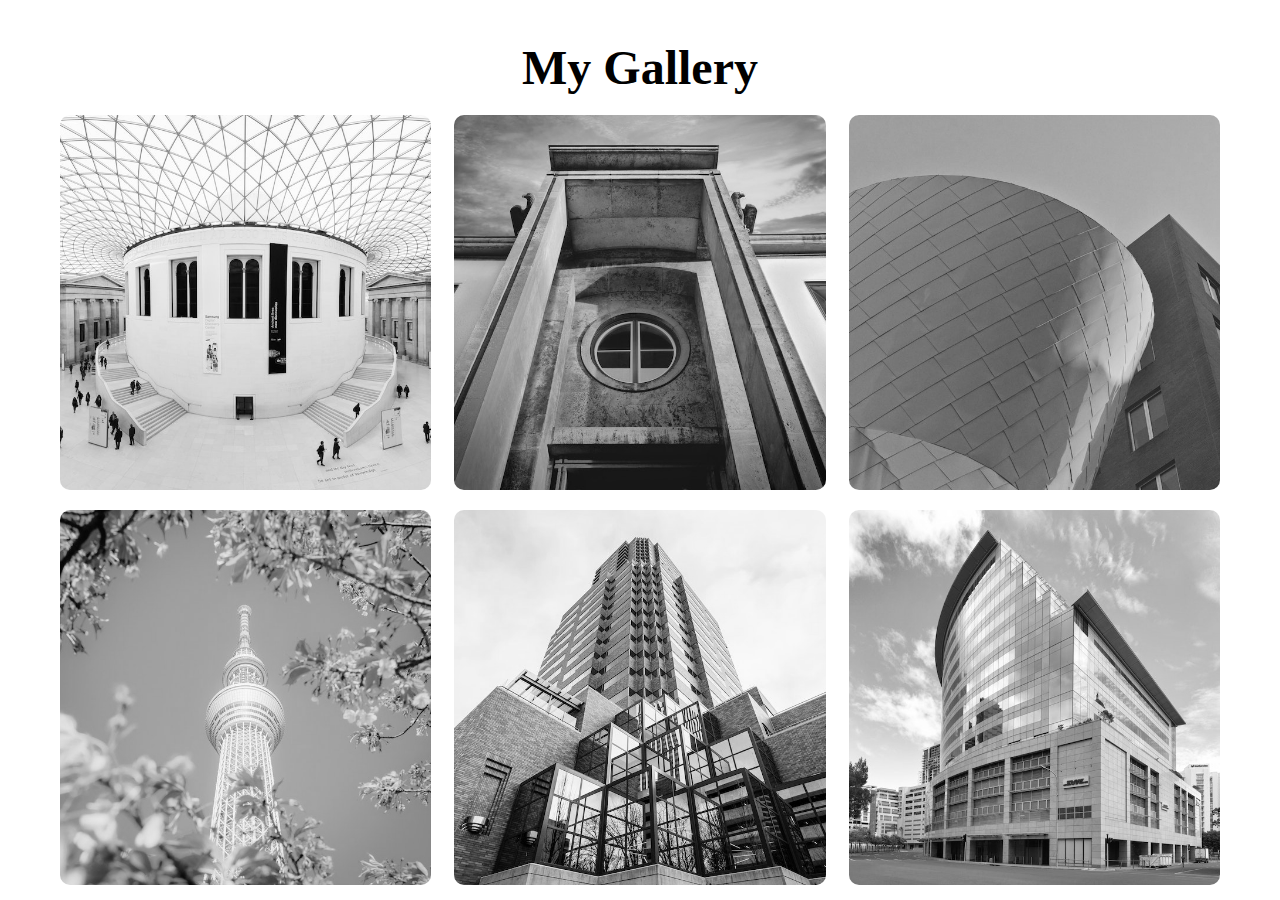
<file: 06.imageGallery 2/index.html>
<!DOCTYPE html>
<html lang="en">
<head>
  <meta charset="UTF-8">
  <meta http-equiv="X-UA-Compatible" content="IE=edge">
  <meta name="viewport" content="width=device-width, initial-scale=1.0">
  <title>Image Gallery</title>
  <link rel="stylesheet" href="styles.css">
</head>
<body>
  <div id="wrapper">

    <div class="container">
      <h1>My Gallery</h1>
      
      <div class="gallery">
        
        <figure class="card">
          <img src="assets/image1.jpg" alt="">
          <figcaption>image1</figcaption>
        </figure>
        <figure class="card">
          <img src="assets/image2.jpeg" alt="">
          <figcaption>image2</figcaption>
        </figure>
        <figure class="card">
          <img src="assets/image3.jpeg" alt="">
          <figcaption>image3</figcaption>
        </figure>
        <figure class="card">
          <img src="assets/image4.jpeg" alt="">
          <figcaption>image4</figcaption>
        </figure>
        <figure class="card">
          <img src="assets/image5.jpeg" alt="">
          <figcaption>image5</figcaption>
        </figure>
        <figure class="card">
          <img src="assets/image6.jpeg" alt="">
          <figcaption>image6</figcaption>
        </figure>
        <figure class="card">
          <img src="assets/image7.jpeg" alt="">
          <figcaption>image7</figcaption>
        </figure>
        <figure class="card">
          <img src="assets/image8.jpeg" alt="">
          <figcaption>image8</figcaption>
        </figure>
        <figure class="card">
          <img src="assets/image9.jpeg" alt="">
          <figcaption>image9</figcaption>
        </figure>
      </div>
    </div>

  
  </div>
</body>
</html>
</file>
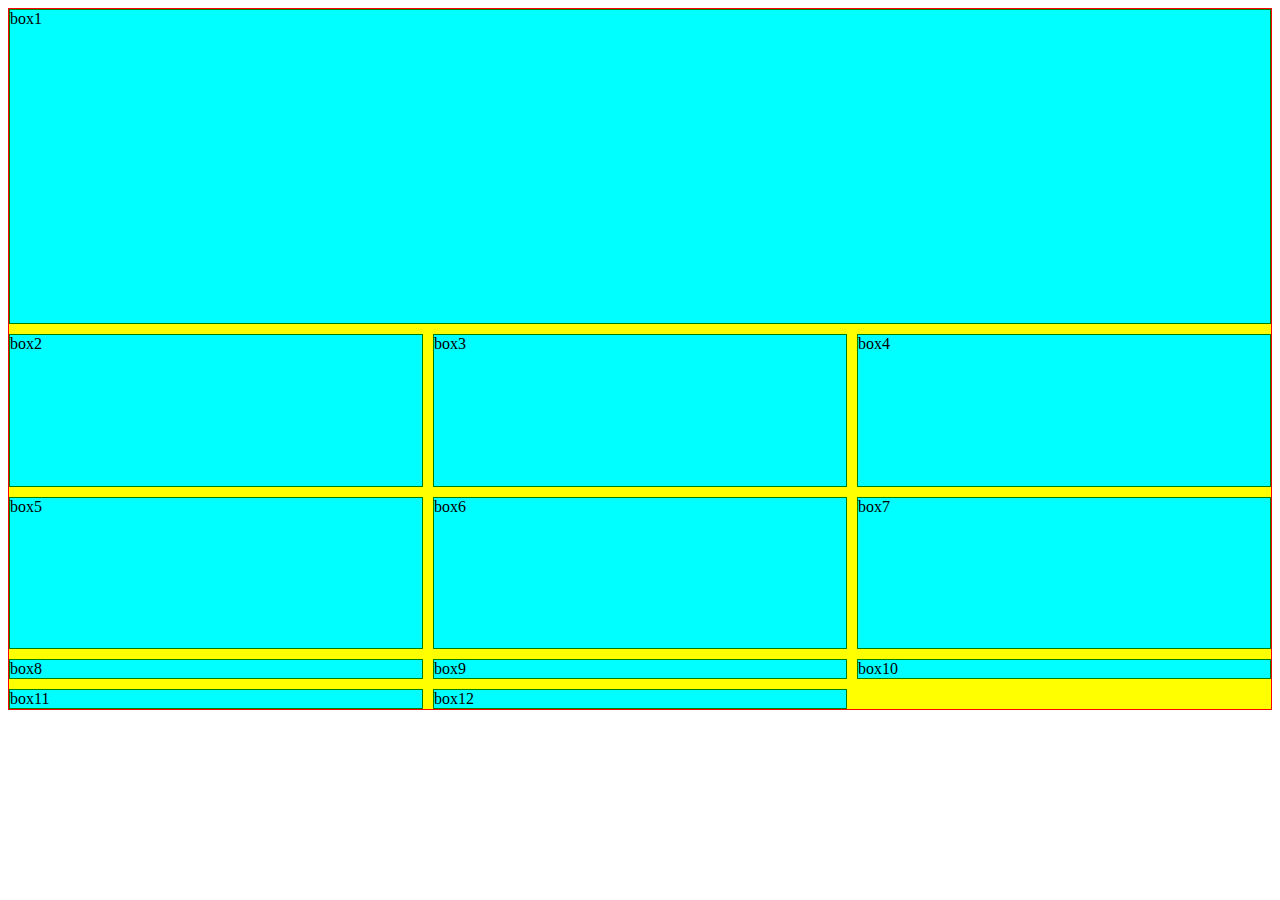
<file: 08.AnR Class1/index.html>
<!DOCTYPE html>
<html lang="en">
<head>
    <meta charset="UTF-8">
    <meta http-equiv="X-UA-Compatible" content="IE=edge">
    <meta name="viewport" content="width=device-width, initial-scale=1.0">
    <title>GRIDS</title>
    <link rel="stylesheet" href="styles.css">
</head>
<body>
    <div class="container">
        <div class="box" id="box1">box1</div>
        <div class="box">box2</div>
        <div class="box">box3</div>
        <div class="box">box4</div>
        <div class="box">box5</div>
        <div class="box">box6</div>
        <div class="box">box7</div>
        <div class="box">box8</div>
        <div class="box">box9</div>
        <div class="box">box10</div>
        <div class="box">box11</div>
        <div class="box">box12</div>
    </div>
</body>
</html>
</file>
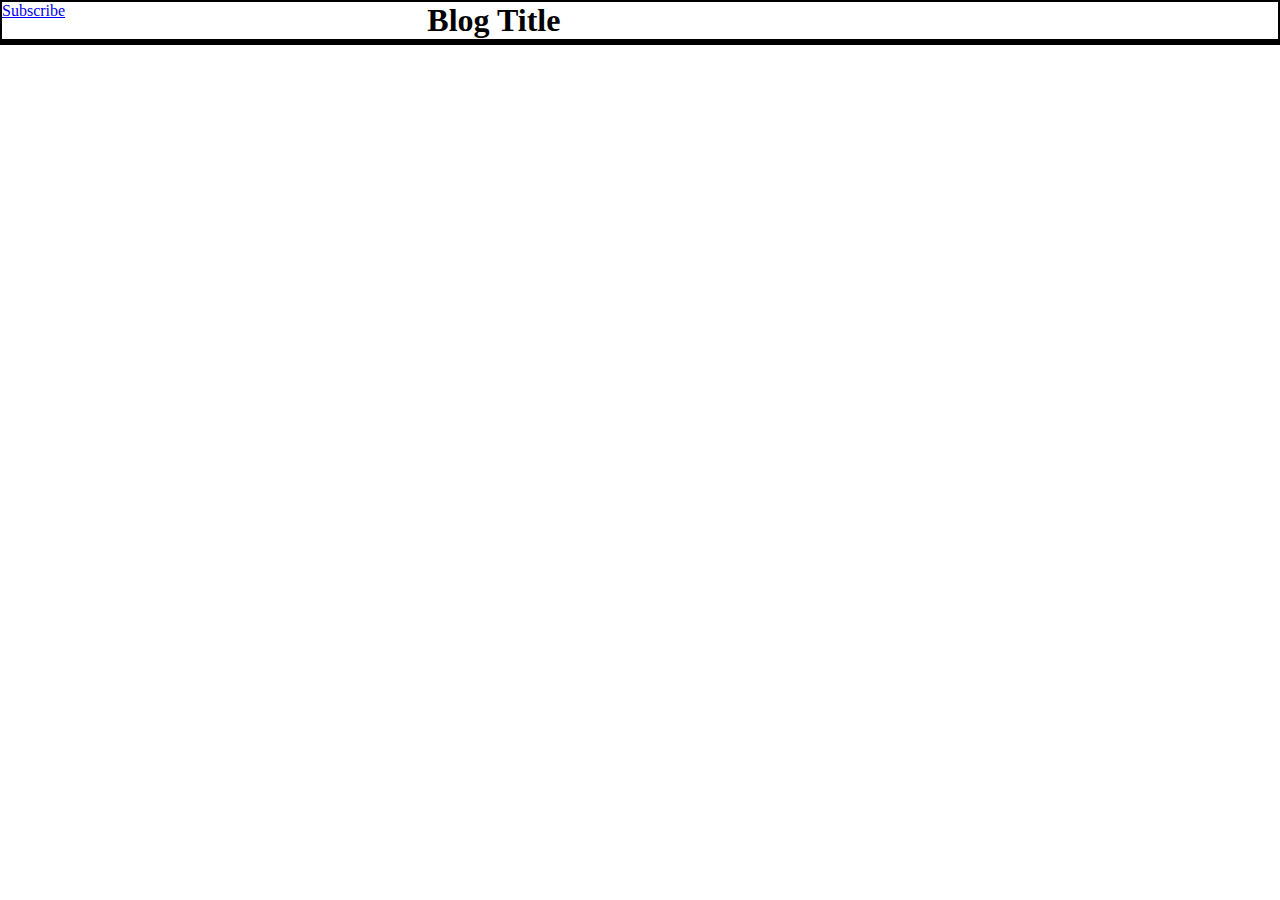
<file: blog/index.html>
<!DOCTYPE html>
<html lang="en">
  <head>
    <meta charset="UTF-8" />
    <meta name="viewport" content="width=device-width, initial-scale=1.0" />
    <title>Blog</title>
    <link rel="stylesheet" href="style.css" />
    <link rel="icon" href="favicon.ico" type="image/x-icon">
  </head>
  <body>
    <div class="wrapper">
      <header>
        <a href="#">Subscribe</a>
          <h1>Blog Title</h1>
          <!-- <img src="search.ico" alt=""> -->
      </header>
      <div class="container">
        <blog class="bolg1"></blog>
        <blog class="bolg2"></blog>
        <blog class="bolg3"></blog>
        <blog class="bolg4"></blog>
      </div>
    </div>
    
  </body>
</html>
</file>
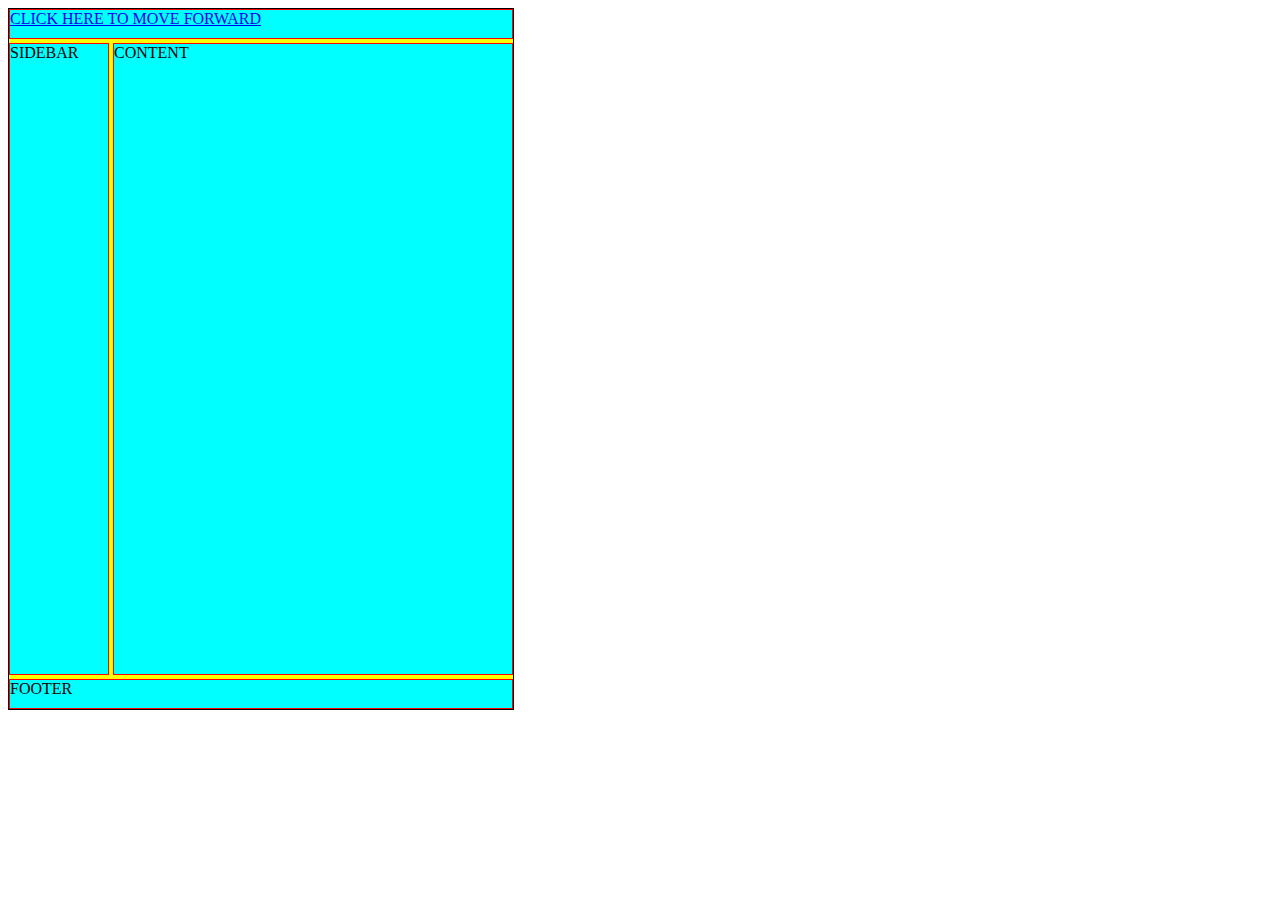
<file: 08.AnR Class1/blogWebsite/index.html>
<!DOCTYPE html>
<html lang="en">
<head>
    <meta charset="UTF-8">
    <meta http-equiv="X-UA-Compatible" content="IE=edge">
    <meta name="viewport" content="width=device-width, initial-scale=1.0">
    <title>BLOG WEBSITE</title>
    <link rel="stylesheet" href="styles.css">
</head>
<body>
    <div class="container">
        <div class="box" id="header">
            <a href="post.html">CLICK HERE TO MOVE FORWARD</a>
        </div>
        <div class="box" id="sidebar">SIDEBAR</div>
        <div class="box" id="content">CONTENT</div>
        <div class="box" id="footer">FOOTER</div>
    </div>
</body>
</html>
</file>
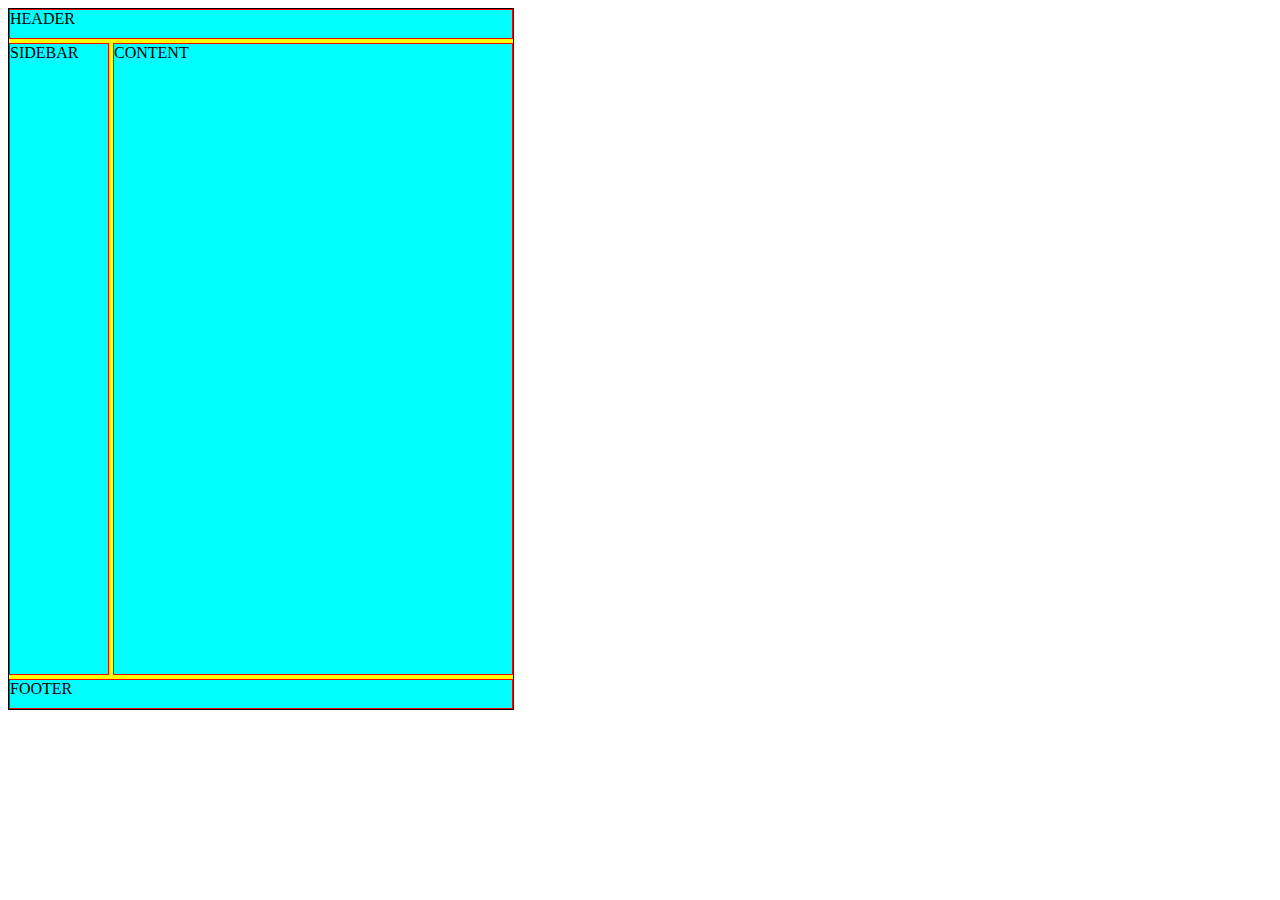
<file: 08.AnR Class1/mediaQueries/index.html>
<!DOCTYPE html>
<html lang="en">
<head>
    <meta charset="UTF-8">
    <meta http-equiv="X-UA-Compatible" content="IE=edge">
    <meta name="viewport" content="width=device-width, initial-scale=1.0">
    <title>BLOG WEBSITE</title>
    <link rel="stylesheet" href="styles.css">
</head>
<body>
    <div class="container">
        <div class="box" id="header">HEADER</div>
        <div class="box" id="sidebar">SIDEBAR</div>
        <div class="box" id="content">CONTENT</div>
        <div class="box" id="footer">FOOTER</div>
    </div>
</body>
</html>
</file>
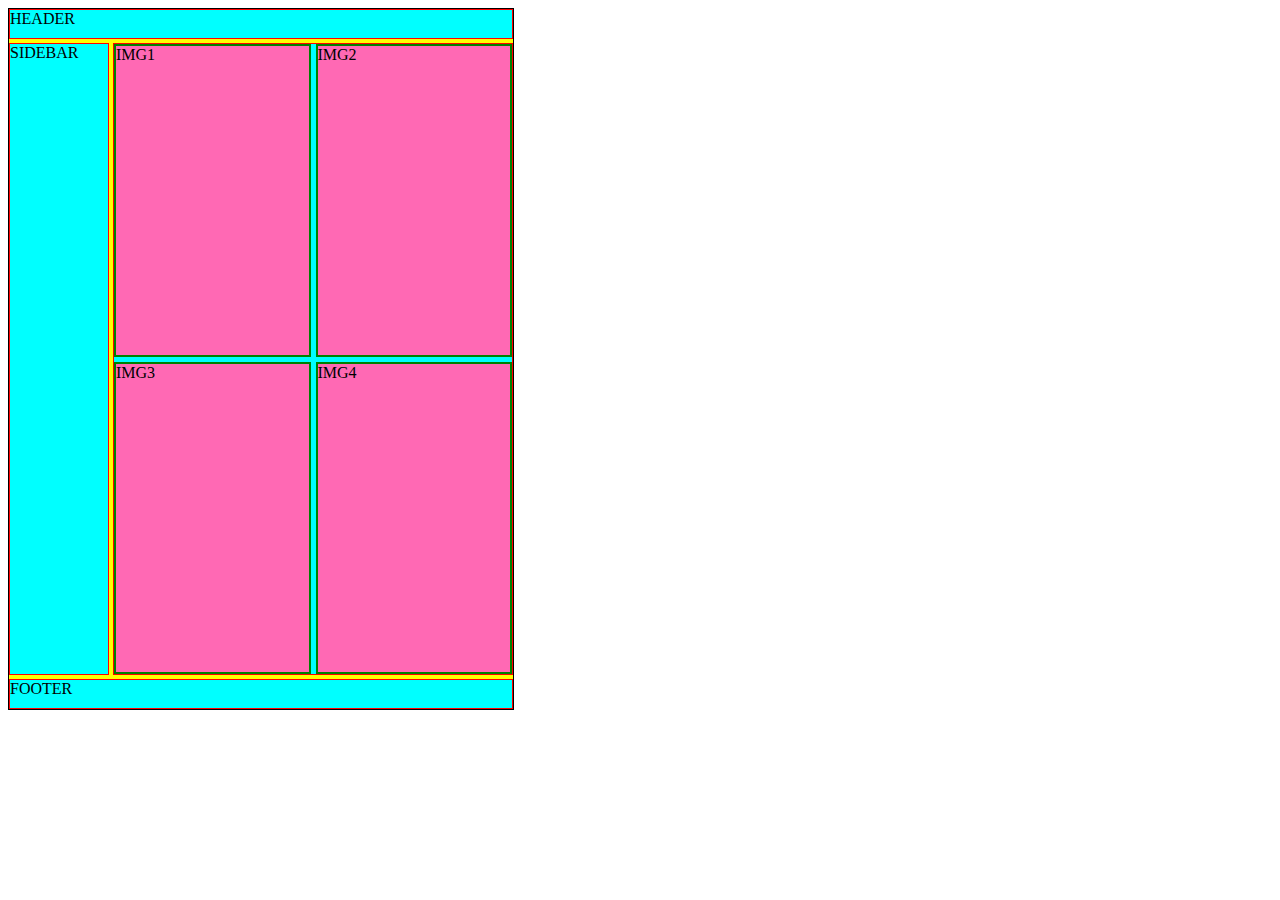
<file: 08.AnR Class1/nestedgrids/index.html>
<!DOCTYPE html>
<html lang="en">
<head>
    <meta charset="UTF-8">
    <meta http-equiv="X-UA-Compatible" content="IE=edge">
    <meta name="viewport" content="width=device-width, initial-scale=1.0">
    <title>Nested Grids</title>
    <link rel="stylesheet" href="styles.css">
</head>
<body>
    <div class="container">
        <div class="box" id="header">HEADER</div>
        <div class="box" id="sidebar">SIDEBAR</div>
        <div class="box" id="content">
            
            <div class="childgrid">
                <div class="element">IMG1</div>
                <div class="element">IMG2</div>
                <div class="element">IMG3</div>
                <div class="element">IMG4</div>
            </div>

        </div>
        <div class="box" id="footer">FOOTER</div>
    </div>
</body>
</html>
</file>
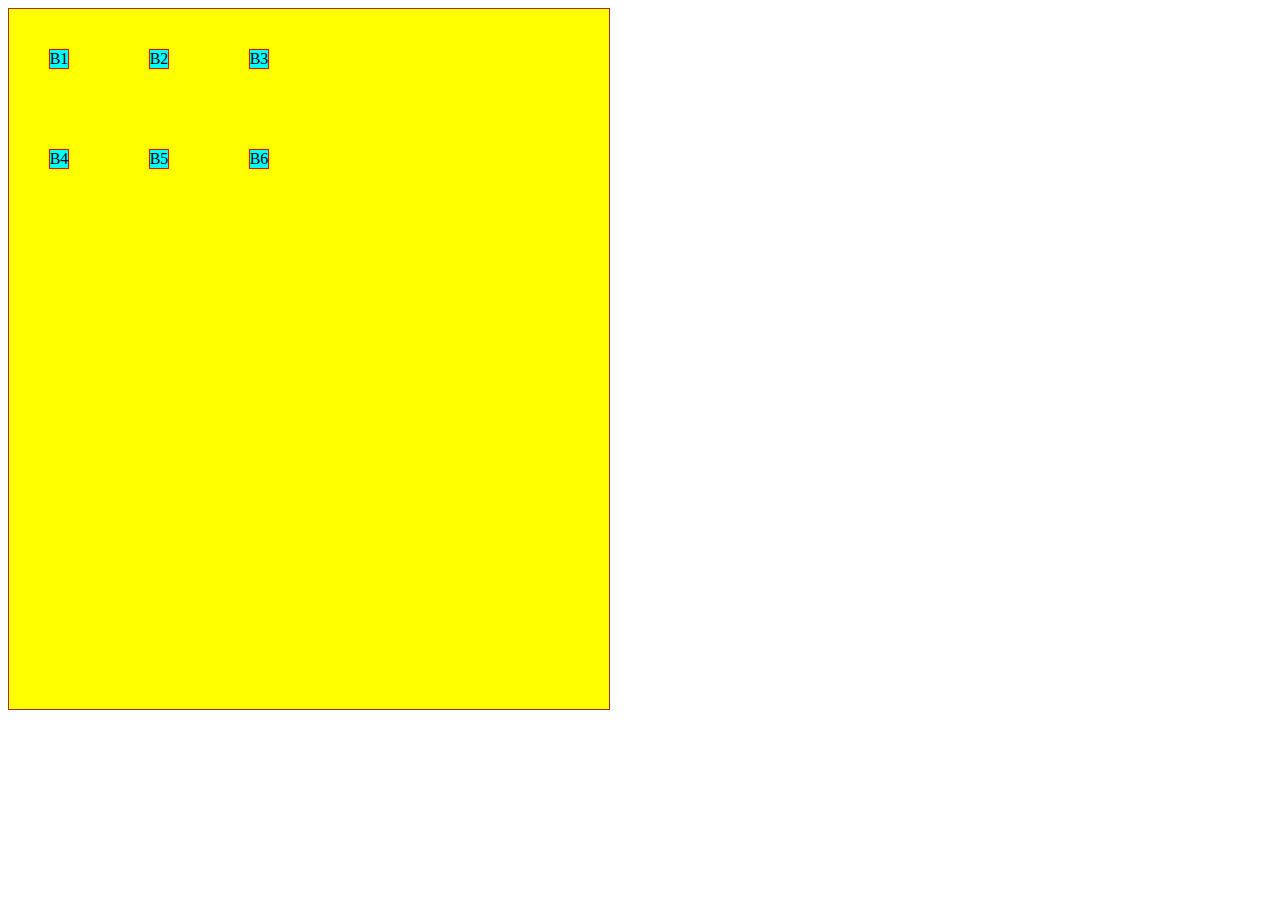
<file: 08.AnR Class1/properties/index.html>
<!DOCTYPE html>
<html lang="en">
<head>
    <meta charset="UTF-8">
    <meta http-equiv="X-UA-Compatible" content="IE=edge">
    <meta name="viewport" content="width=device-width, initial-scale=1.0">
    <title>Properties</title>
    <link rel="stylesheet" href="styles.css">
</head>
<body>
    <div class="container">
        <div class="box" id="box1">B1</div>
        <div class="box">B2</div>
        <div class="box">B3</div>
        <div class="box">B4</div>
        <div class="box">B5</div>
        <div class="box">B6</div>
    </div>
</body>
</html>
</file>
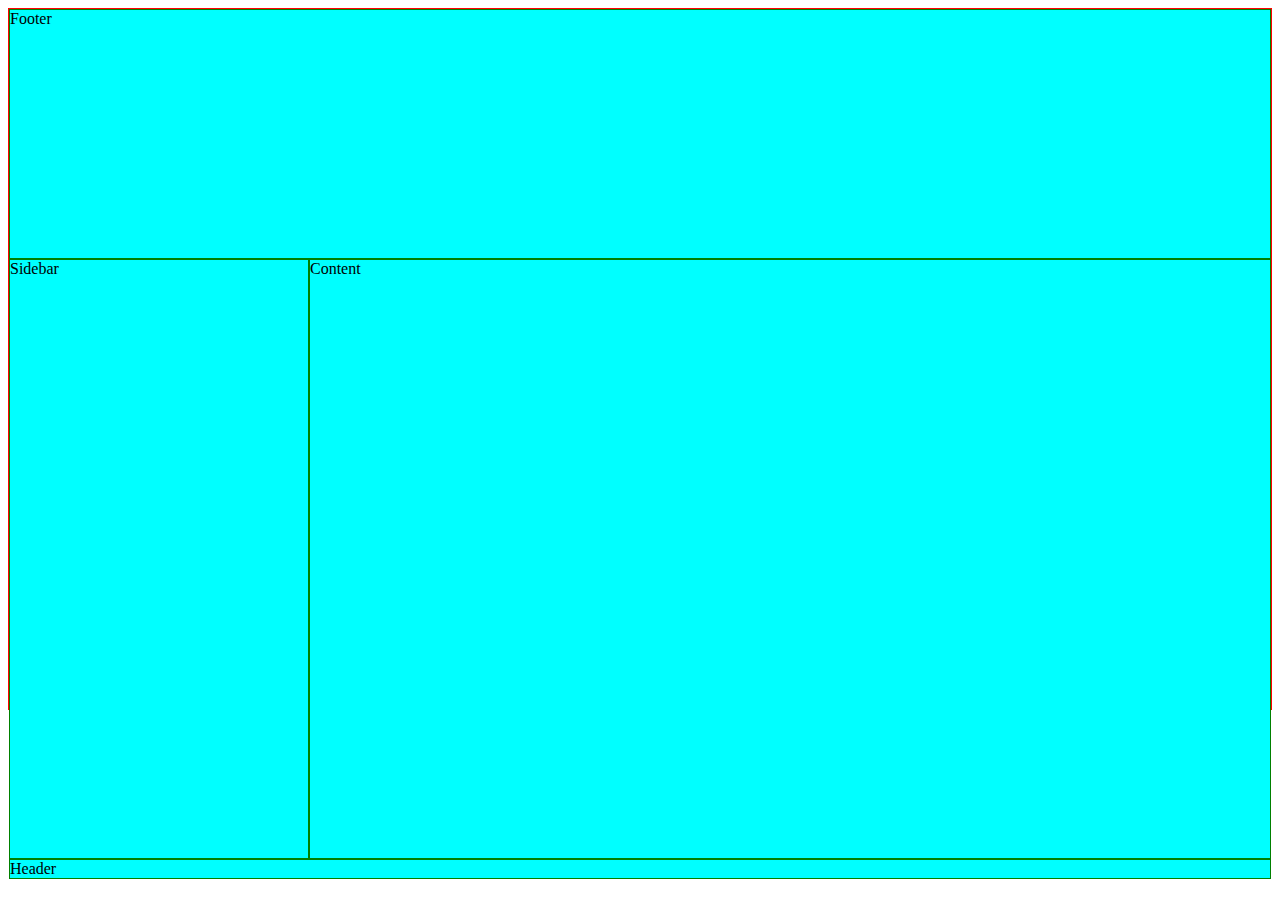
<file: 08.AnR Class1/templateArea/index.html>
<!DOCTYPE html>
<html lang="en">
<head>
    <meta charset="UTF-8">
    <meta http-equiv="X-UA-Compatible" content="IE=edge">
    <meta name="viewport" content="width=device-width, initial-scale=1.0">
    <title>GRID TEMPLATE AREA</title>
    <link rel="stylesheet" href="styles.css">
</head>
<body>
    
    <div class="container">

        <div class="box" id="header">Header</div>
        <div class="box" id="sidebar">Sidebar</div>
        <div class="box" id="content">Content</div>
        <div class="box" id="footer">Footer</div>

    </div>


</body>
</html>
</file>
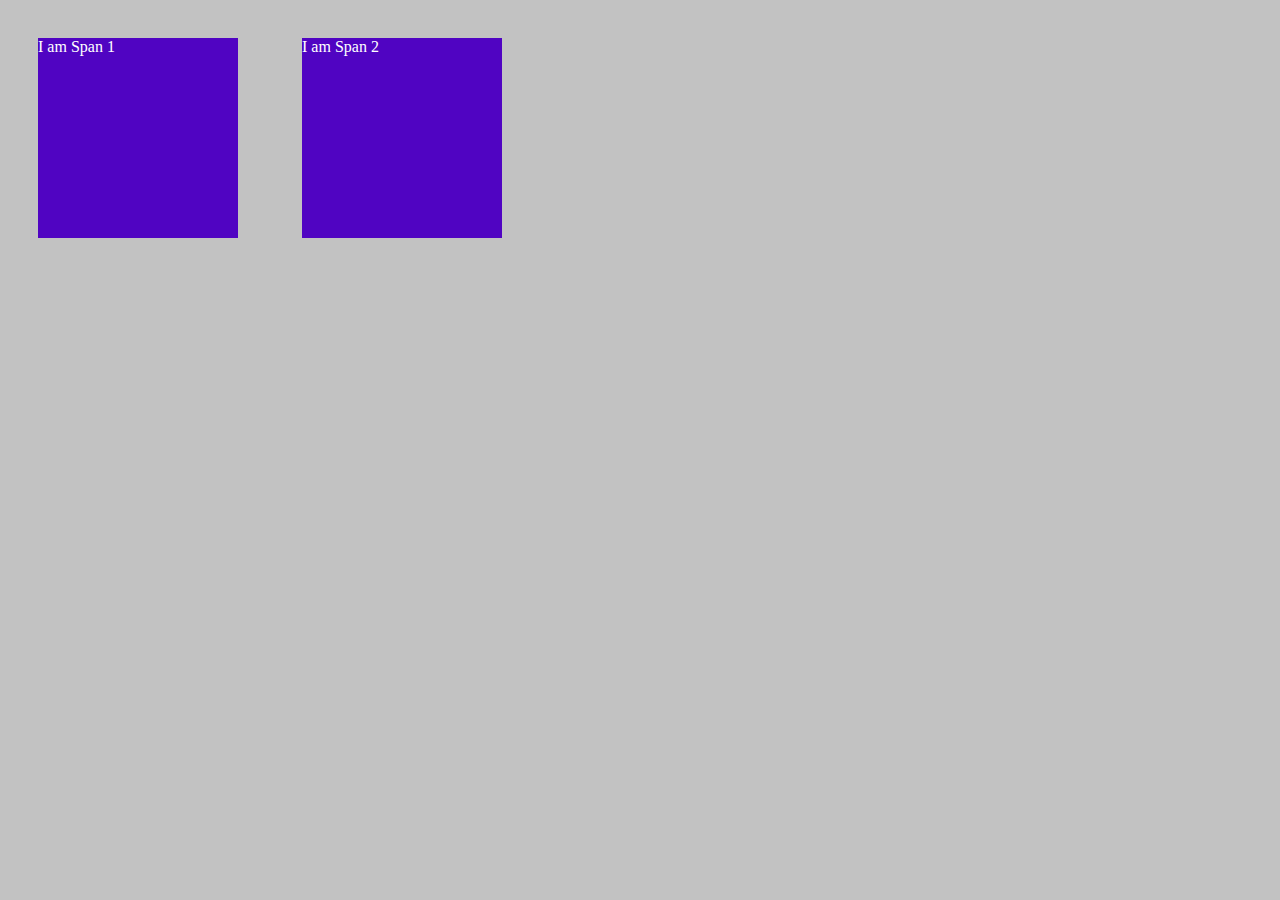
<file: 00.pdf/question.html>
<!DOCTYPE html>
<html lang="en">
	<head>
		<meta charset="UTF-8" />
		<meta http-equiv="X-UA-Compatible" content="IE=edge" />
		<meta name="viewport" content="width=device-width, initial-scale=1.0" />
		<title>Document</title>
		<style>
			body {
				background-color: rgba(128, 128, 128, 0.479);
			}
			.box {
				height: 200px;
				width: 200px;
				margin: 30px;
				color: rgb(255, 255, 255);
				background-color: rgb(80, 4, 194);
				display: inline-block;
			}
		</style>
	</head>
	<body>
		<span class="box">I am Span 1</span>
		<span class="box">I am Span 2</span>
	</body>
</html>
</file>
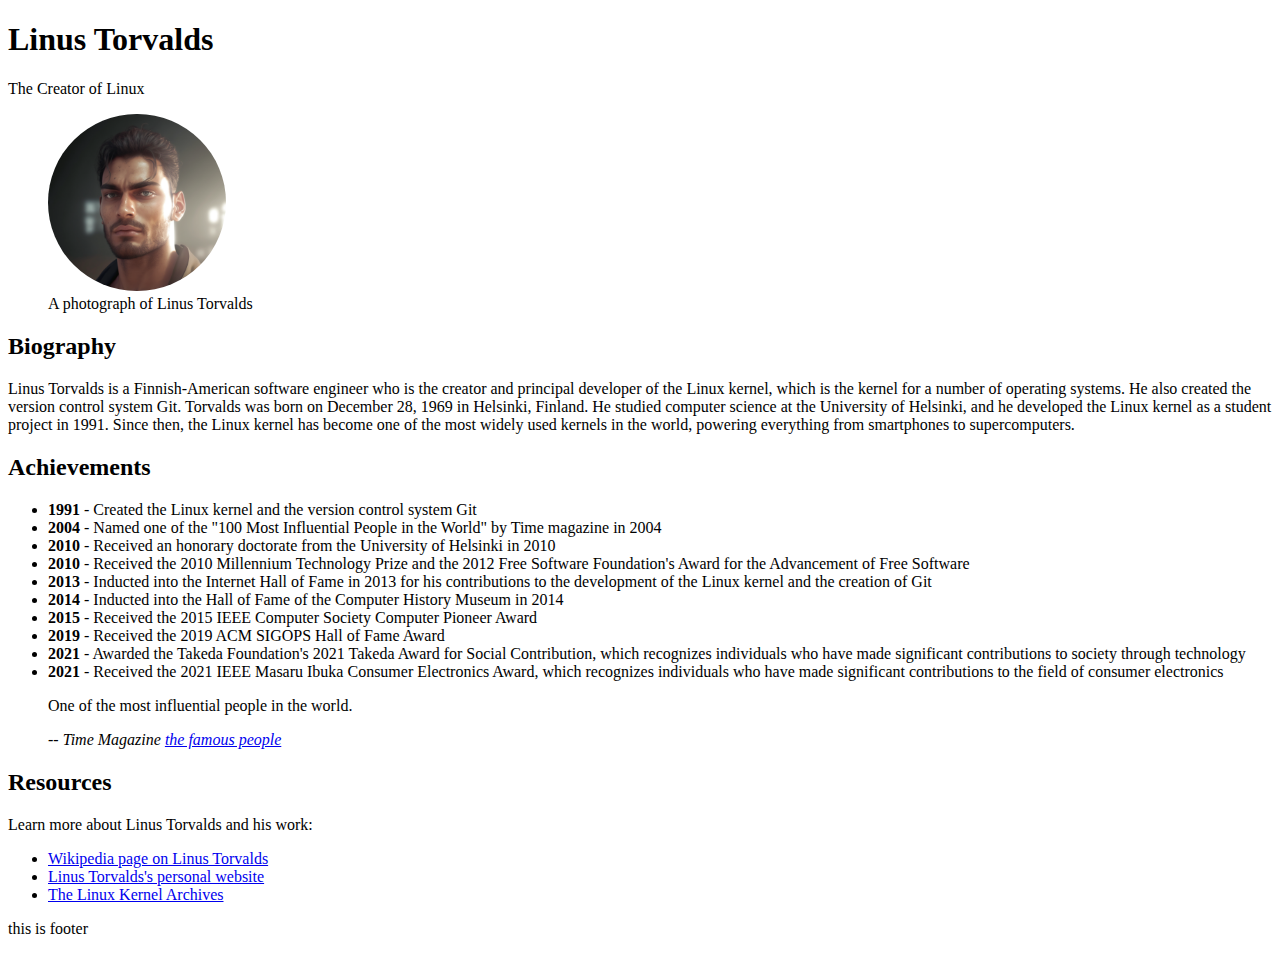
<file: 03.html/1.html>
<!DOCTYPE html>
<html lang="en">

<head>
    <meta charset="UTF-8">
    <meta http-equiv="X-UA-Compatible" content="IE=edge">
    <meta name="viewport" content="width=device-width, initial-scale=1.0">
    <title>Sanjay</title>
    <link rel="icon" type="image/x-icon" href="/image/favicon-32x32.png">
    <style>
        img {
            width: 15%;
            border-radius: 150px;
        }
    </style>
</head>

<body>
    <header>
        <h1>Linus Torvalds</h1>
        <p>The Creator of Linux</p>
        <figure>
            <img src="/image/sanjay.png" alt="">
            <figcaption>
                A photograph of Linus Torvalds
            </figcaption>
        </figure>
    </header>
    <main>
        <h2>Biography</h2>
        <p>Linus Torvalds is a Finnish-American software engineer who is the creator and principal developer of the
            Linux kernel, which is the kernel for a number of operating systems. He also created the version control
            system Git. Torvalds was born on December 28, 1969 in Helsinki, Finland. He studied computer science at the
            University of Helsinki, and he developed the Linux kernel as a student project in 1991. Since then, the
            Linux kernel has become one of the most widely used kernels in the world, powering everything from
            smartphones to supercomputers.</p>
        <h2>Achievements</h2>
        <ul>
            <li><strong>1991</strong> - Created the Linux kernel and the version control system Git</li>
            <li><strong>2004</strong> - Named one of the "100 Most Influential People in the World" by Time magazine in
                2004</li>
            <li><strong>2010</strong> - Received an honorary doctorate from the University of Helsinki in 2010</li>
            <li><strong>2010</strong> - Received the 2010 Millennium Technology Prize and the 2012 Free Software
                Foundation's Award for the Advancement of Free Software</li>
            <li><strong>2013</strong> - Inducted into the Internet Hall of Fame in 2013 for his contributions to the
                development of the Linux kernel and the creation of Git</li>
            <li><strong>2014</strong> - Inducted into the Hall of Fame of the Computer History Museum in 2014</li>
            <li><strong>2015</strong> - Received the 2015 IEEE Computer Society Computer Pioneer Award</li>
            <li><strong>2019</strong> - Received the 2019 ACM SIGOPS Hall of Fame Award</li>
            <li><strong>2021</strong> - Awarded the Takeda Foundation's 2021 Takeda Award for Social Contribution, which
                recognizes individuals who have made significant contributions to society through technology</li>
            <li><strong>2021</strong> - Received the 2021 IEEE Masaru Ibuka Consumer Electronics Award, which recognizes
                individuals who have made significant contributions to the field of consumer electronics</li>
        </ul>
        <blockquote>
            <p>One of the most influential people in the world.</p>
            <cite>
                -- Time Magazine
                <a href="https://www.thefamouspeople.com/profiles/linus-torvalds-3972.php" target="blank">the famous people</a>
            </cite>
        </blockquote>
        <h2>Resources</h2>
        <p>Learn more about Linus Torvalds and his work:</p>
        <ul>
            <li><a href="https://en.wikipedia.org/wiki/Linus_Torvalds">Wikipedia page on Linus Torvalds</a></li>
            <li><a href="https://www.linustorvalds.com/">Linus Torvalds's personal website</a></li>
            <li><a href="https://www.kernel.org/">The Linux Kernel Archives</a></li>
        </ul>
    </main>
    <footer>
        <p>this is footer</p>
    </footer>
</body>

</html>
</file>
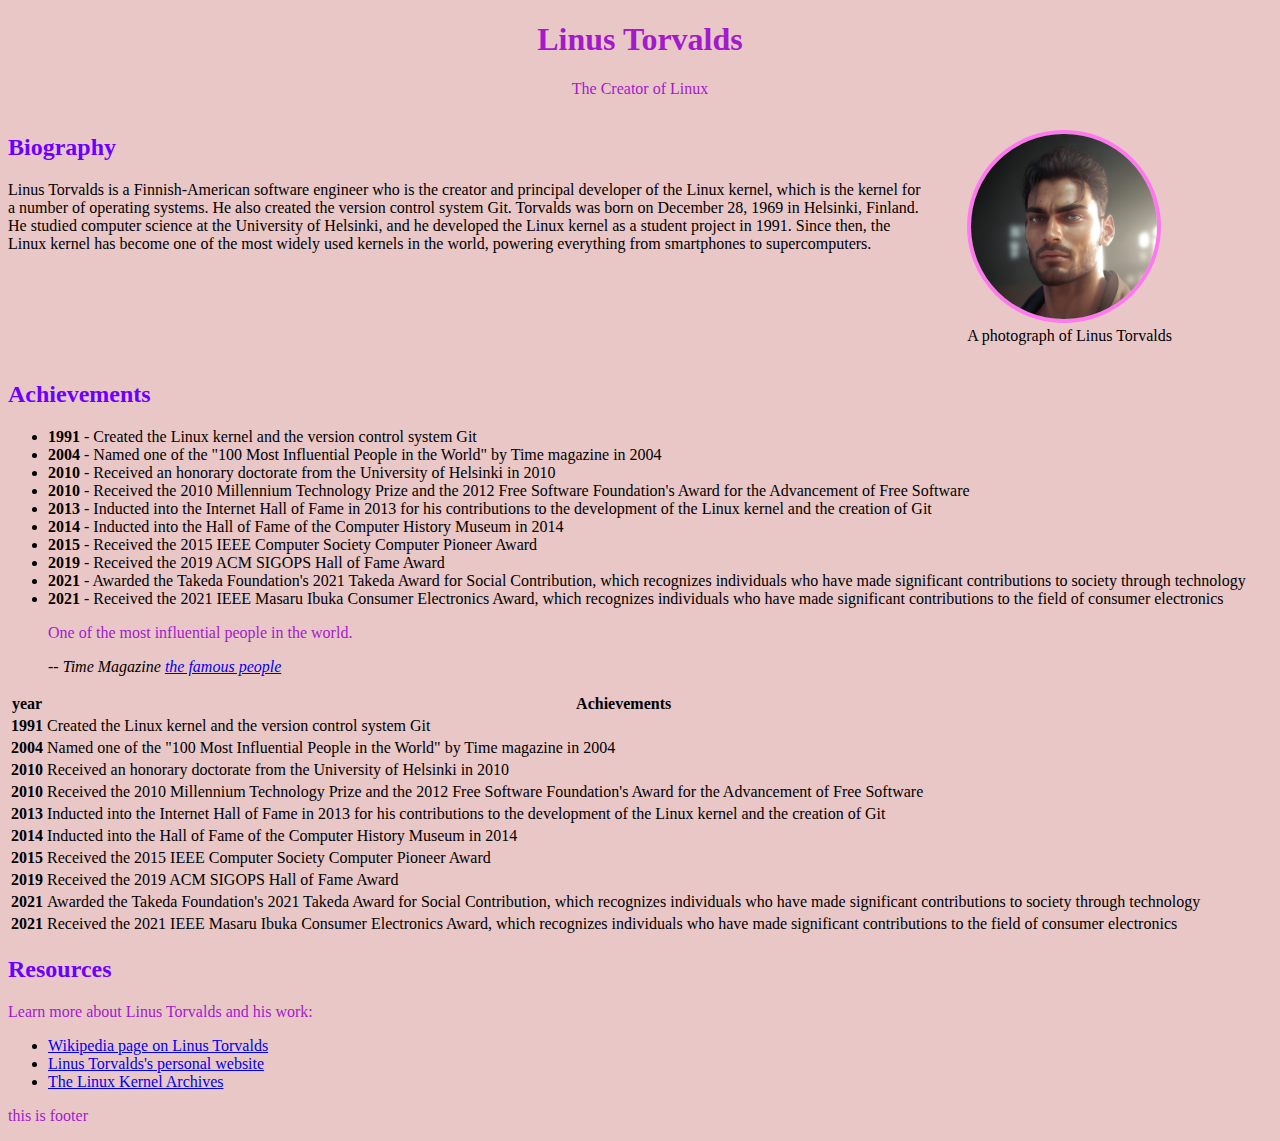
<file: 03.html/2.html>
<!DOCTYPE html>
<html lang="en">

<head>
    <meta charset="UTF-8">
    <meta http-equiv="X-UA-Compatible" content="IE=edge">
    <meta name="viewport" content="width=device-width, initial-scale=1.0">
    <title>Sanjay</title>
    <link rel="icon" type="image/x-icon" href="/image/favicon-32x32.png">
    <style>
        body{
            background-color:#EAC7C7;
        }
        img {
            width: 70%;
            border-radius: 130px;
            border: 4px solid #FF78F0;
        }

        .bio {
            display: flex;
        }

        h1,p {
            color: #A31ACB;
        }
        h2{
            color: #6C00FF;
        }
    </style>
</head>

<body>
    <header>
        <center>
            <h1>Linus Torvalds</h1>
            <p>The Creator of Linux</p>
        </center>

    </header>
    <main>
        <section class="bio">

            <div>
                <h2>Biography</h2>
                <article>Linus Torvalds is a Finnish-American software engineer who is the creator and principal
                    developer of the
                    Linux kernel, which is the kernel for a number of operating systems. He also created the version
                    control
                    system Git. Torvalds was born on December 28, 1969 in Helsinki, Finland. He studied computer science
                    at
                    the
                    University of Helsinki, and he developed the Linux kernel as a student project in 1991. Since then,
                    the
                    Linux kernel has become one of the most widely used kernels in the world, powering everything from
                    smartphones to supercomputers.</article>
            </div>
            <figure>
                <img src="/image/sanjay.png" alt="">
                <figcaption>
                    A photograph of Linus Torvalds
                </figcaption>
            </figure>
        </section>
        <section>
            <h2>Achievements</h2>
            <ul>
                <li><strong>1991</strong> - Created the Linux kernel and the version control system Git</li>
                <li><strong>2004</strong> - Named one of the "100 Most Influential People in the World" by Time magazine
                    in
                    2004</li>
                <li><strong>2010</strong> - Received an honorary doctorate from the University of Helsinki in 2010</li>
                <li><strong>2010</strong> - Received the 2010 Millennium Technology Prize and the 2012 Free Software
                    Foundation's Award for the Advancement of Free Software</li>
                <li><strong>2013</strong> - Inducted into the Internet Hall of Fame in 2013 for his contributions to the
                    development of the Linux kernel and the creation of Git</li>
                <li><strong>2014</strong> - Inducted into the Hall of Fame of the Computer History Museum in 2014</li>
                <li><strong>2015</strong> - Received the 2015 IEEE Computer Society Computer Pioneer Award</li>
                <li><strong>2019</strong> - Received the 2019 ACM SIGOPS Hall of Fame Award</li>
                <li><strong>2021</strong> - Awarded the Takeda Foundation's 2021 Takeda Award for Social Contribution,
                    which
                    recognizes individuals who have made significant contributions to society through technology</li>
                <li><strong>2021</strong> - Received the 2021 IEEE Masaru Ibuka Consumer Electronics Award, which
                    recognizes
                    individuals who have made significant contributions to the field of consumer electronics</li>
            </ul>
            <blockquote>
                <p>One of the most influential people in the world.</p>
                <cite>
                    -- Time Magazine
                    <a href="https://www.thefamouspeople.com/profiles/linus-torvalds-3972.php" target="blank">the famous
                        people</a>
                </cite>
            </blockquote>
        </section>
        <section>
            <table>
                <thead>
                    <th>year</th>
                    <th>Achievements</th>
                </thead>
                <tr>
                    <th>1991</th>
                    <td>Created the Linux kernel and the version control system Git</td>
                </tr>
                <tr>
                    <th>2004</th>
                    <td>Named one of the "100 Most Influential People in the World" by Time magazine
                        in
                        2004</td>
                </tr>
                <tr>
                    <th>2010</th>
                    <td>Received an honorary doctorate from the University of Helsinki in 2010</td>
                </tr>
                <tr>
                    <th>2010</th>
                    <td>Received the 2010 Millennium Technology Prize and the 2012 Free Software
                        Foundation's Award for the Advancement of Free Software</td>
                </tr>
                <tr>
                    <th>2013</th>
                    <td>Inducted into the Internet Hall of Fame in 2013 for his contributions to the
                        development of the Linux kernel and the creation of Git</td>
                </tr>
                <tr>
                    <th>2014</th>
                    <td>Inducted into the Hall of Fame of the Computer History Museum in 2014</td>
                </tr>
                <tr>
                    <th>2015</th>
                    <td>Received the 2015 IEEE Computer Society Computer Pioneer Award</td>
                </tr>
                <tr>
                    <th>2019</th>
                    <td>Received the 2019 ACM SIGOPS Hall of Fame Award</td>
                </tr>
                <tr>
                    <th>2021</th>
                    <td>Awarded the Takeda Foundation's 2021 Takeda Award for Social Contribution,
                        which
                        recognizes individuals who have made significant contributions to society through technology</td>
                </tr>
                <tr>
                    <th>2021</th>
                    <td>Received the 2021 IEEE Masaru Ibuka Consumer Electronics Award, which recognizes individuals who have made significant contributions to the field of consumer electronics</td>
                </tr>
            </table>
        </section>
        <section>
            <h2>Resources</h2>
            <p>Learn more about Linus Torvalds and his work:</p>
            <ul>
                <li><a href="https://en.wikipedia.org/wiki/Linus_Torvalds">Wikipedia page on Linus Torvalds</a></li>
                <li><a href="https://www.linustorvalds.com/">Linus Torvalds's personal website</a></li>
                <li><a href="https://www.kernel.org/">The Linux Kernel Archives</a></li>
            </ul>
        </section>
    </main>
    <footer>
        <p>this is footer</p>
    </footer>
</body>

</html>
</file>
<file: 06.imageGallery 2/styles.css>
* {
  margin:0;
  padding:0;
  box-sizing:border-box;
}

#wrapper{
  height:100vh;
  overflow-x:hidden;
  overflow-y:auto;
}

.container{
  height:100%;
  max-width:1200px;
  margin:0 auto;
  padding:20px;
}

.container h1{
  margin: 20px 100px;
  text-align: center;
  margin-bottom: 20px;
  font-size: 3rem;
}

.gallery{
  display: flex;
  flex-wrap: wrap;
  justify-content: space-between;
}


.card {
  width:32%;
  position:relative;
  margin-bottom: 20px;
  border-radius: 10px;
  overflow: hidden;
}
 
.card img{
  
  width:100%;
  height:100%;
  filter: grayscale(100%);
  box-shadow: 0 0 20px #333;
  object-fit: cover;
}

.card:hover {
  transform: scale(1.03);
  transition: 0.5s;
  filter: drop-shadow(0 0 10px #333);
}


.card:hover img {
  filter: grayscale(0%);
}

.card figcaption{
  position: absolute;
  bottom: 0;
  left: 0;
  padding: 25px;
  width: 100%;
  height: 20%;
  font-size: 16px;
  font-weight: 500;
  color: #fff;
  opacity: 0;
  border-radius: 0 0 10px 10px;
  background: linear-gradient(0deg, rgba(0, 0, 0, 0.5) 0%, rgba(255, 255, 255, 0) 100%);
  transition: 0.3s;
}

.card:hover figcaption {
  opacity: 1;
  transform: scale(1.03);
}
</file>
<file: 08.AnR Class1/styles.css>
.container{
    height:700px;
    border:1px solid red;
    background-color: yellow;

    display: grid;

    grid-template-rows: repeat(4, 1fr);
    grid-template-columns: repeat(3,1fr);
    grid-gap:10px;

}

.box{
    border:1px solid green;
    background-color: aqua;
    /* height:100px;
    width:100px; */
}

#box1{
    /* grid-column-start:1;
    grid-column-end:4 ;

    grid-row-start: 1;
    grid-row-end: 3; */

    grid-area:1/1/3/4;
}
</file>
<file: blog/style.css>
* {
    padding: 0;
    margin: 0;
    box-sizing: border-box;
}

.wrapper {
    overflow-x: hidden;
    width: 100vw;
}

header {
    border: 2px solid black;
    display: grid;
    grid-template-columns: repeat(3, 1fr);
}

.container {
    border: 2px solid black;

}
</file>
<file: 08.AnR Class1/blogWebsite/styles.css>
.container{
    border:1px solid black;
    background-color: yellow;
    height:700px;
    width:504px;
    display:grid;
    grid-template-rows: 30px 1fr 30px;
    grid-template-columns: 100px 400px;

    grid-gap:4px;

    grid-template-areas: 
    "hd hd"
    "side main"
    "ft ft";

}


.box{
    border:1px solid red;
    background-color: aqua;
}

#header{
    grid-area: hd;
}

#footer{
    grid-area: ft;
}

#sidebar{
    grid-area: side;
}

#content{
    grid-area: main;
}
</file>
<file: 08.AnR Class1/mediaQueries/styles.css>
/* *{
    margin: 0;
    padding: 0;
    box-sizing: border-box;
} */

.container{
    border:1px solid black;
    background-color: yellow;
    height:700px;
    width:504px;
    display:grid;
    grid-template-rows: 30px 1fr 30px;
    grid-template-columns: 100px 400px;

    grid-gap:4px;

    grid-template-areas: 
    "hd hd"
    "side main"
    "ft ft";

}


.box{
    border:1px solid red;
    background-color: aqua;
}

#header{
    grid-area: hd;
}

#footer{
    grid-area: ft;
}

#sidebar{
    grid-area: side;
}

#content{
    grid-area: main;
}

/* @media(max-width:400px) {
    .container{
        grid-gap:100px;
    }
}

*/


@media(max-width:350px){
    .container{
        grid-template-rows: 30px 1fr 1fr 30px;
        grid-template-columns: 1fr;
    
        grid-gap:2px;
    
        grid-template-areas: 
        "hd"
        "side"
        "main"
        "ft";
    }
}
</file>
<file: 08.AnR Class1/nestedgrids/styles.css>
.container{
    border:1px solid black;
    background-color: yellow;
    height:700px;
    width:504px;
    display:grid;
    grid-template-rows: 30px 1fr 30px;
    grid-template-columns: 100px 400px;

    grid-gap:4px;

    grid-template-areas: 
    "hd hd"
    "side main"
    "ft ft";

}


.box{
    border:1px solid red;
    background-color: aqua;
}

#header{
    grid-area: hd;
}

#footer{
    grid-area: ft;
}

#sidebar{
    grid-area: side;
}

#content{
    grid-area: main;
}

.childgrid{
    height:100%;
    width:100%;
    display:grid;

    grid-template-columns: 1fr 1fr;
    grid-template-rows: repeat(2,1fr);

    grid-gap:5px;
}

.element{
    border: 2px solid green;
    background-color: hotpink;
}
</file>
<file: 08.AnR Class1/properties/styles.css>
.container{
    border:1px solid brown;
    background-color: yellow;
    height:700px;
    width:600px;
    display:grid;
    grid-template-columns: 100px 100px 100px;
    grid-template-rows: 100px 100px;
/* 
    grid-gap:10px; */
/* 
    justify-content: start;
    justify-content: end;
    justify-content: center;
    justify-content: space-between;
    justify-content: space-around;
    justify-content: space-evenly; */

    /* align-items: start;
    align-items: end;
    align-items: baseline;
    align-items: stretch; */
/* 
    align-content: space-around; */
    /* justify-content: center;
    align-content: center; */
   
    /* place-content: center; */

    /* justify-items: center;
    align-items: center; */

    place-items:center;

}

.box{
    border:1px solid red;
    background-color: aqua;
}

#box1{
    /* justify-self: start;
    justify-self: end;
    justify-self: center; */

    /* align-self:center; */
}
</file>
<file: 08.AnR Class1/templateArea/styles.css>
.container{
    height:700px;
    border:1px solid red;
    background-color: yellow;

    display: grid;

    grid-template-rows: 30px 150px 400px 30px;
    grid-template-columns: 400px;

    grid-template-areas: 
    "hd"
    "side"
    "main"
    "ft";
/* 
    grid-template-columns: 200px 400px;
    grid-template-rows: 30px 500px 30px;

    grid-template-areas: 
    "hd hd"
    "side main"
    "ft ft";
    
*/

    grid-template-columns: 300px 300px 300px;
    grid-template-rows: 250px 600px;

    grid-template-areas: 
    "hd hd hd hd hd hd hd hd "
    "side main main main main main main main"
    "ft ft ft ft ft ft ft ft"
    "ft ft ft ft ft ft ft ft";

}

.box{
    border:1px solid green;
    background-color: aqua;
    /* height:100px;
    width:100px; */
}

#header{
    grid-area:ft;
}
#footer{
    grid-area:hd;
}

#sidebar{
    grid-area: side;

}

#content{
    grid-area: main;
}
</file>
